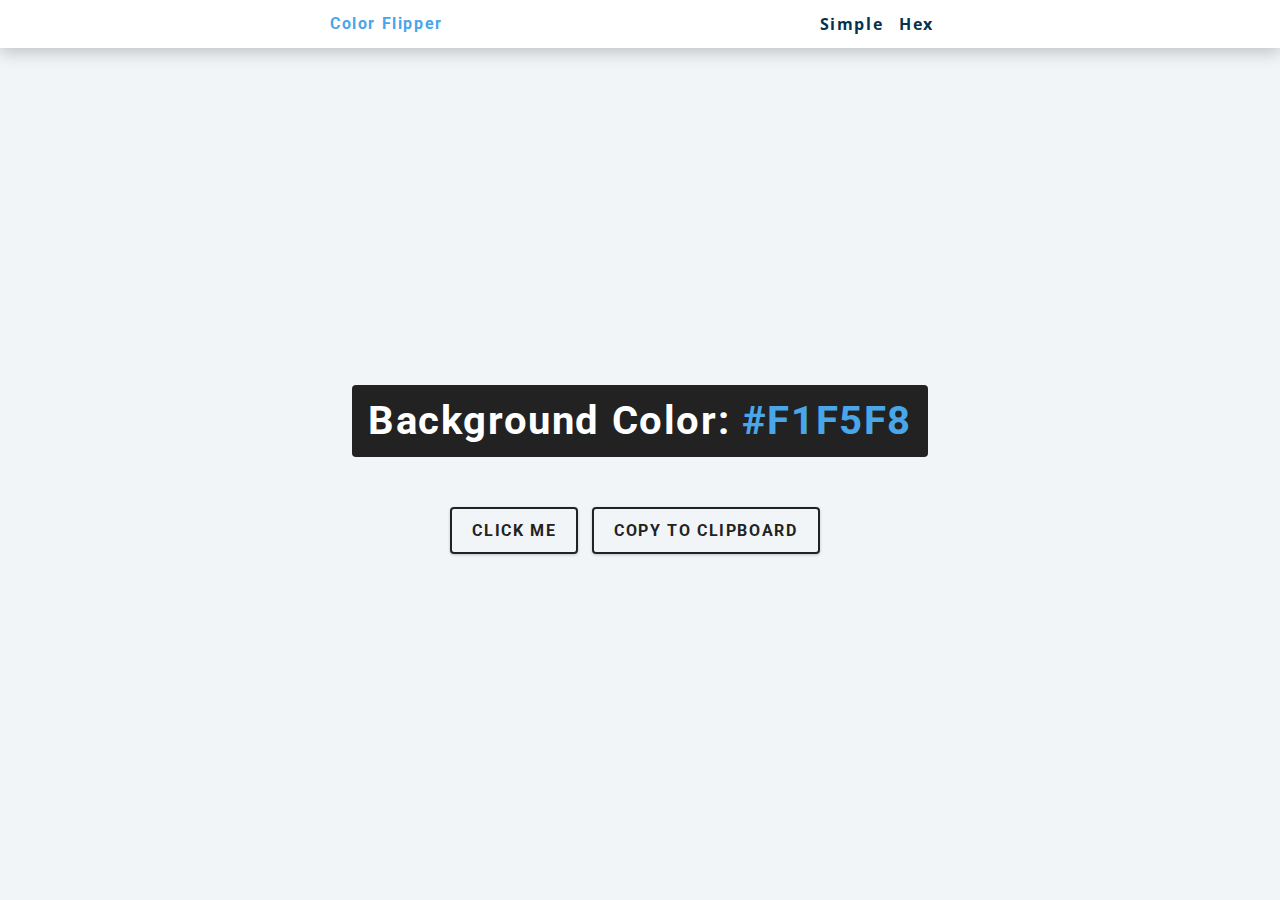
<file: index.html>
<!DOCTYPE html>
<html lang="en">

<head>
	<meta charset="UTF-8">
	<meta name="viewport" content="width=device-width, initial-scale=1.0">
	<title>Color Flipper | Simple</title>

	<!-- Stylesheet -->
	<link rel="stylesheet" href="styles.css">

	<!-- Icon -->
	<link rel="icon" href="icon.png">
</head>

<body>

	<nav>
		<div class="nav-center">
			<h4>Color Flipper</h4>
			<ul class="nav-links">
				<li>
					<a href="index.html">Simple</a>
				</li>
				<li>
					<a href="hex.html">Hex</a>
				</li>
			</ul>
		</div>
	</nav>

	<main>
		<div class="container">
			<h2>Background Color: <span class="color">
					#F1F5F8
				</span></h2>
			<button class="btn btn-hero" id="btn">Click Me</button>
			<button class="btn btn-hero" id="copy-button">Copy to Clipboard</button>
		</div>
	</main>

	<!-- Script -->
	<script src="app.js"></script>
</body>

</html>
</file>
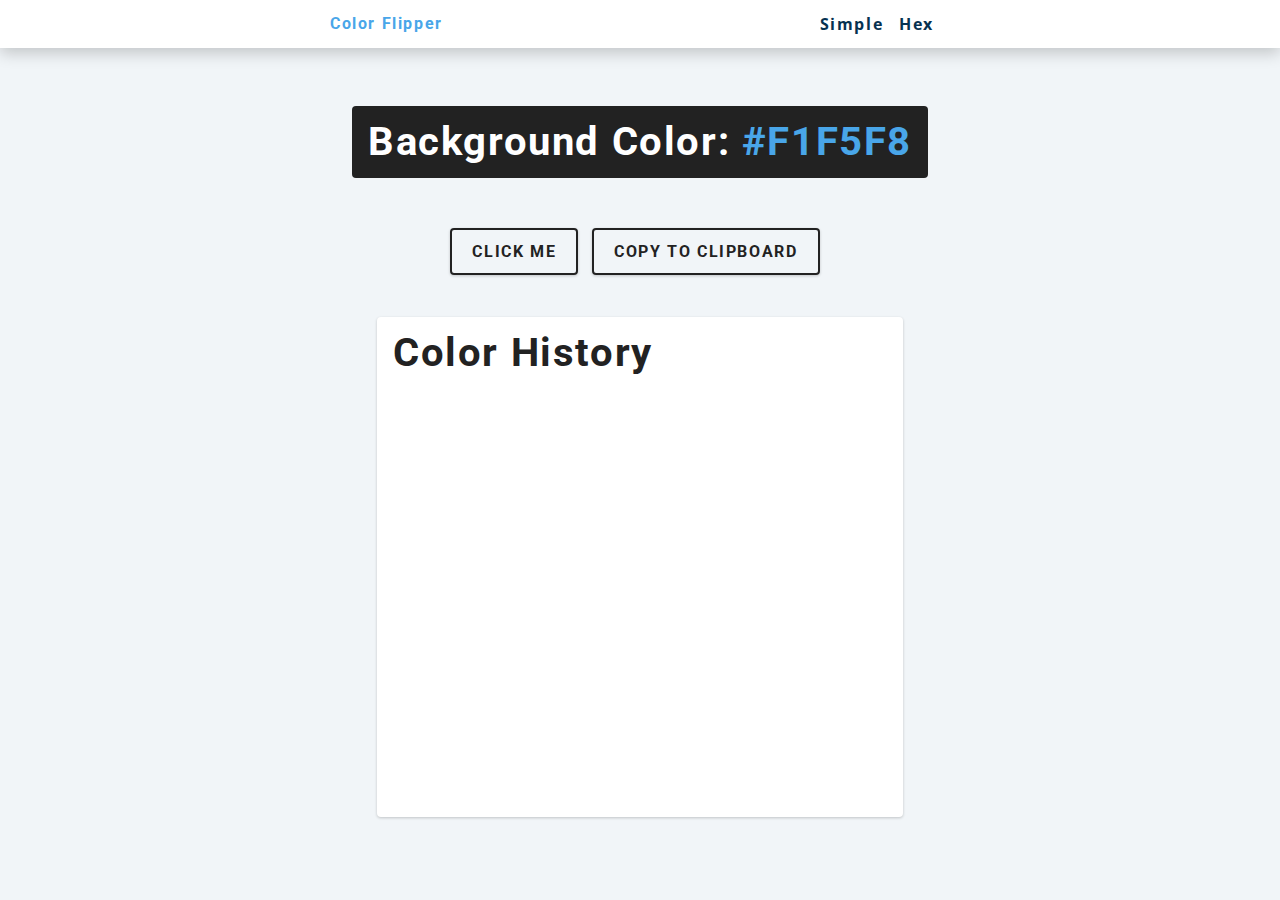
<file: hex.html>
<!DOCTYPE html>
<html lang="en">

<head>
    <meta charset="UTF-8">
    <meta name="viewport" content="width=device-width, initial-scale=1.0">
    <title>Color Flipper | Hex</title>

    <!-- Stylesheet -->
    <link rel="stylesheet" href="styles.css">

    <!-- Icon -->
	<link rel="icon" href="icon.png">
</head>

<body>

    <nav>
        <div class="nav-center">
            <h4>Color Flipper</h4>
            <ul class="nav-links">
                <li>
                    <a href="index.html">Simple</a>
                </li>
                <li>
                    <a href="hex.html">Hex</a>
                </li>
            </ul>
        </div>
    </nav>

    <main>
        <div class="content">
            <div class="container">
                <h2>Background Color: <span class="color">#F1F5F8</span></h2>
                <button class="btn btn-hero" id="btn">Click Me</button>
                <button class="btn btn-hero" id="copy-button">Copy to Clipboard</button>
            </div>

            <div class="color-history">
                <h2>Color History</h2>
                <ul id="color-history-list"></ul>
            </div>
        </div>
    </main>

    <!-- Script -->
    <script src="hex.js"></script>
</body>

</html>
</file>
<file: styles.css>
/*
=============== 
Fonts
===============
*/
@import url("https://fonts.googleapis.com/css?family=Open+Sans|Roboto:400,700&display=swap");

/*
=============== 
Variables
===============
*/

:root {
  /* dark shades of primary color*/
  --clr-primary-1: hsl(205, 86%, 17%);
  --clr-primary-2: hsl(205, 77%, 27%);
  --clr-primary-3: hsl(205, 72%, 37%);
  --clr-primary-4: hsl(205, 63%, 48%);
  /* primary/main color */
  --clr-primary-5: hsl(205, 78%, 60%);
  /* lighter shades of primary color */
  --clr-primary-6: hsl(205, 89%, 70%);
  --clr-primary-7: hsl(205, 90%, 76%);
  --clr-primary-8: hsl(205, 86%, 81%);
  --clr-primary-9: hsl(205, 90%, 88%);
  --clr-primary-10: hsl(205, 100%, 96%);
  /* darkest grey - used for headings */
  --clr-grey-1: hsl(209, 61%, 16%);
  --clr-grey-2: hsl(211, 39%, 23%);
  --clr-grey-3: hsl(209, 34%, 30%);
  --clr-grey-4: hsl(209, 28%, 39%);
  /* grey used for paragraphs */
  --clr-grey-5: hsl(210, 22%, 49%);
  --clr-grey-6: hsl(209, 23%, 60%);
  --clr-grey-7: hsl(211, 27%, 70%);
  --clr-grey-8: hsl(210, 31%, 80%);
  --clr-grey-9: hsl(212, 33%, 89%);
  --clr-grey-10: hsl(210, 36%, 96%);
  --clr-white: #fff;
  --clr-red-dark: hsl(360, 67%, 44%);
  --clr-red-light: hsl(360, 71%, 66%);
  --clr-green-dark: hsl(125, 67%, 44%);
  --clr-green-light: hsl(125, 71%, 66%);
  --clr-black: #222;
  --ff-primary: "Roboto", sans-serif;
  --ff-secondary: "Open Sans", sans-serif;
  --transition: all 0.3s linear;
  --spacing: 0.1rem;
  --radius: 0.25rem;
  --light-shadow: 0 5px 15px rgba(0, 0, 0, 0.1);
  --dark-shadow: 0 5px 15px rgba(0, 0, 0, 0.2);
  --max-width: 1170px;
  --fixed-width: 620px;
}

/*
=============== 
Global Styles
===============
*/

*,
::after,
::before {
  margin: 0;
  padding: 0;
  box-sizing: border-box;
}

body {
  font-family: var(--ff-secondary);
  background: var(--clr-grey-10);
  color: var(--clr-grey-1);
  line-height: 1.5;
  font-size: 0.875rem;
}

ul {
  list-style-type: none;
}

a {
  text-decoration: none;
}

h1,
h2,
h3,
h4 {
  letter-spacing: var(--spacing);
  text-transform: capitalize;
  line-height: 1.25;
  margin-bottom: 0.75rem;
  font-family: var(--ff-primary);
}

h1 {
  font-size: 3rem;
}

h2 {
  font-size: 2rem;
}

h3 {
  font-size: 1.25rem;
}

h4 {
  font-size: 0.875rem;
}

p {
  margin-bottom: 1.25rem;
  color: var(--clr-grey-5);
}

@media screen and (min-width: 800px) {
  h1 {
    font-size: 4rem;
  }

  h2 {
    font-size: 2.5rem;
  }

  h3 {
    font-size: 1.75rem;
  }

  h4 {
    font-size: 1rem;
  }

  body {
    font-size: 1rem;
  }

  h1,
  h2,
  h3,
  h4 {
    line-height: 1;
  }
}

/*  Global Classes */

/* Section */
.section {
  padding: 5rem 0;
}

.section-center {
  width: 90vw;
  margin: 0 auto;
  max-width: 1170px;
}

@media screen and (min-width: 992px) {
  .section-center {
    width: 95vw;
  }
}

main {
  min-height: 100vh;
  display: grid;
  place-items: center;
}

/*
=============== 
Navbar
===============
*/
nav {
  background: var(--clr-white);
  height: 3rem;
  display: grid;
  align-items: center;
  box-shadow: var(--dark-shadow);
}

.nav-center {
  width: 90vw;
  max-width: var(--fixed-width);
  margin: 0 auto;
  display: flex;
  align-items: center;
  justify-content: space-between;
}

.nav-center h4 {
  margin-bottom: 0;
  color: var(--clr-primary-5);
}

.nav-links {
  display: flex;
}

nav a {
  text-transform: capitalize;
  font-weight: 700;
  font-size: 1rem;
  color: var(--clr-primary-1);
  letter-spacing: var(--spacing);
  margin-right: 1rem;
}

nav a:hover {
  color: var(--clr-primary-5);
}

/*
=============== 
Container
===============
*/
main {
  min-height: calc(100vh - 3rem);
  display: grid;
  place-items: center;
}

.container {
  text-align: center;
}

.container h2 {
  background: var(--clr-black);
  color: var(--clr-white);
  padding: 1rem;
  border-radius: var(--radius);
  margin-bottom: 2.5rem;
}

.color {
  color: var(--clr-primary-5);
}

.btn-hero {
  font-family: var(--ff-primary);
  text-transform: uppercase;
  background: transparent;
  color: var(--clr-black);
  letter-spacing: var(--spacing);
  display: inline-block;
  font-weight: 700;
  transition: var(--transition);
  border: 2px solid var(--clr-black);
  cursor: pointer;
  box-shadow: 0 1px 3px rgba(0, 0, 0, 0.2);
  border-radius: var(--radius);
  font-size: 1rem;
  padding: 0.75rem 1.25rem;
}

.btn-hero:hover {
  color: var(--clr-white);
  background: var(--clr-black);
}

#copy-button {
  margin: 10px 10px;
}

.color-history {
  min-width: 300px;
  margin: 25px 25px;
  border-radius: 20px;
  height: 500px;
  overflow: auto;
  margin-top: 2rem;
  padding: 1rem;
  border-radius: var(--radius);
  background: var(--clr-white);
  box-shadow: 0 1px 3px rgba(0, 0, 0, 0.2);
}

.color-history h2 {
  color: var(--clr-black);
  margin-bottom: 1rem;
}

#color-history-list {
  list-style-type: none;
  padding: 0;
}

#color-history-list li {
  width: 80%;
  margin: 0 auto;
  display: flex;
  justify-content: space-between;
  align-items: center;
  padding: 0.5rem;
  margin-bottom: 0.5rem;
  border-radius: var(--radius);
  background: var(--clr-primary-5);
  color: var(--clr-white);
  transition: var(--transition);
}

#color-history-list li:hover {
  background: var(--clr-primary-3);
}

#color-history-list button {
  margin-left: 10px;
  padding: 5px 10px;
  border: none;
  border-radius: 5px;
  cursor: pointer;
}

#color-history-list .copy-button {
  background-color: #4CAF50;
  color: white;
}

#color-history-list .remove-button {
  background-color: #f44336;
  color: white;
}
</file>
